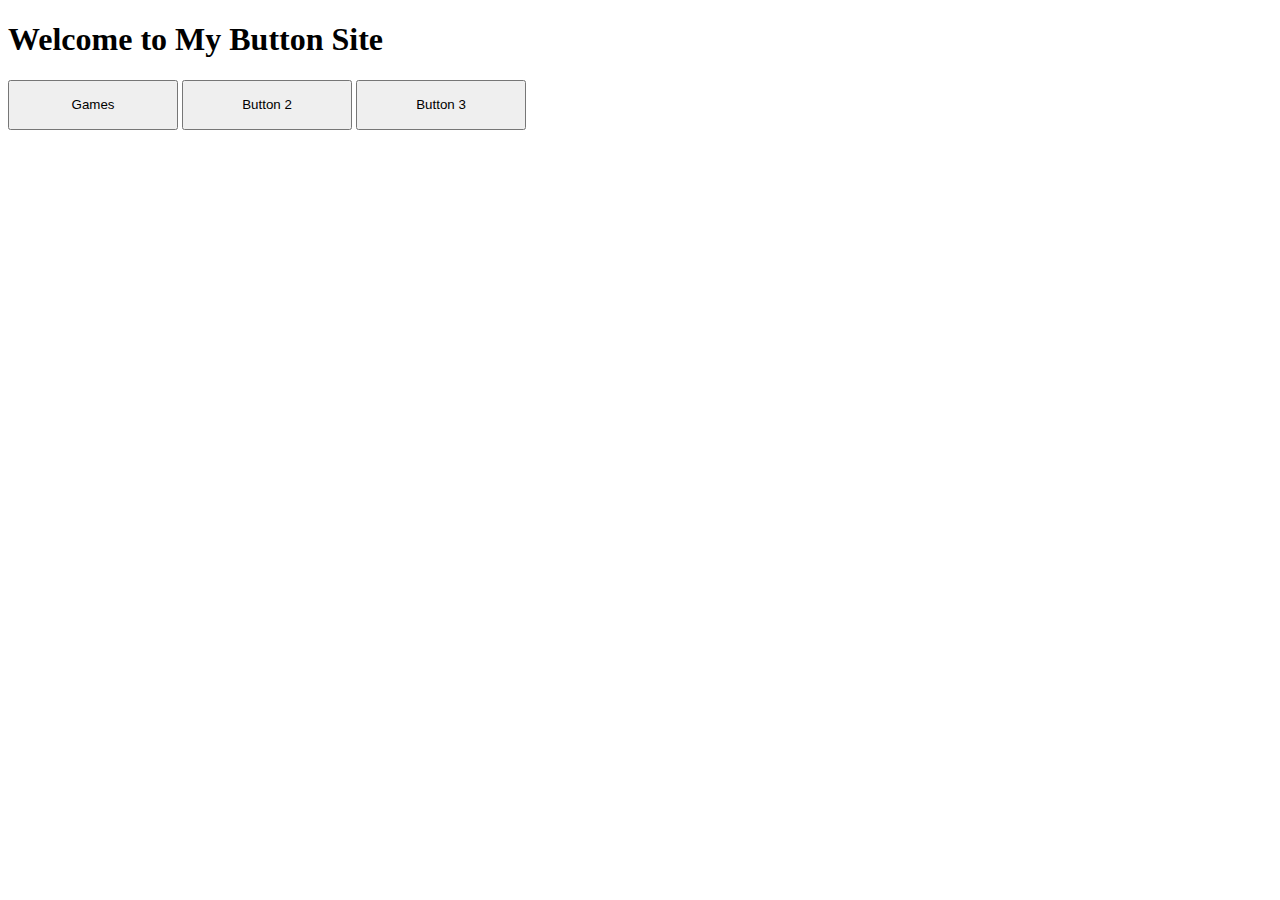
<file: index.html>
<!DOCTYPE html>
<html lang="en">
    <link rel="stylesheet" href="style.css">

<head>
    <meta charset="UTF-8">
    <meta name="viewport" content="width=device-width, initial-scale=1.0">
    <title>Button Site</title>
</head>
<body>
    <h1>Welcome to My Button Site</h1>
    <button id="button1" onclick="window.location.href = 'file1.html';">Games</button>
    <button id="button2" onclick="window.location.href = 'file2.html';">Button 2</button>
    <button id="button3" onclick="window.location.href = 'file3.html';">Button 3</button>
</body>
</html>
</file>
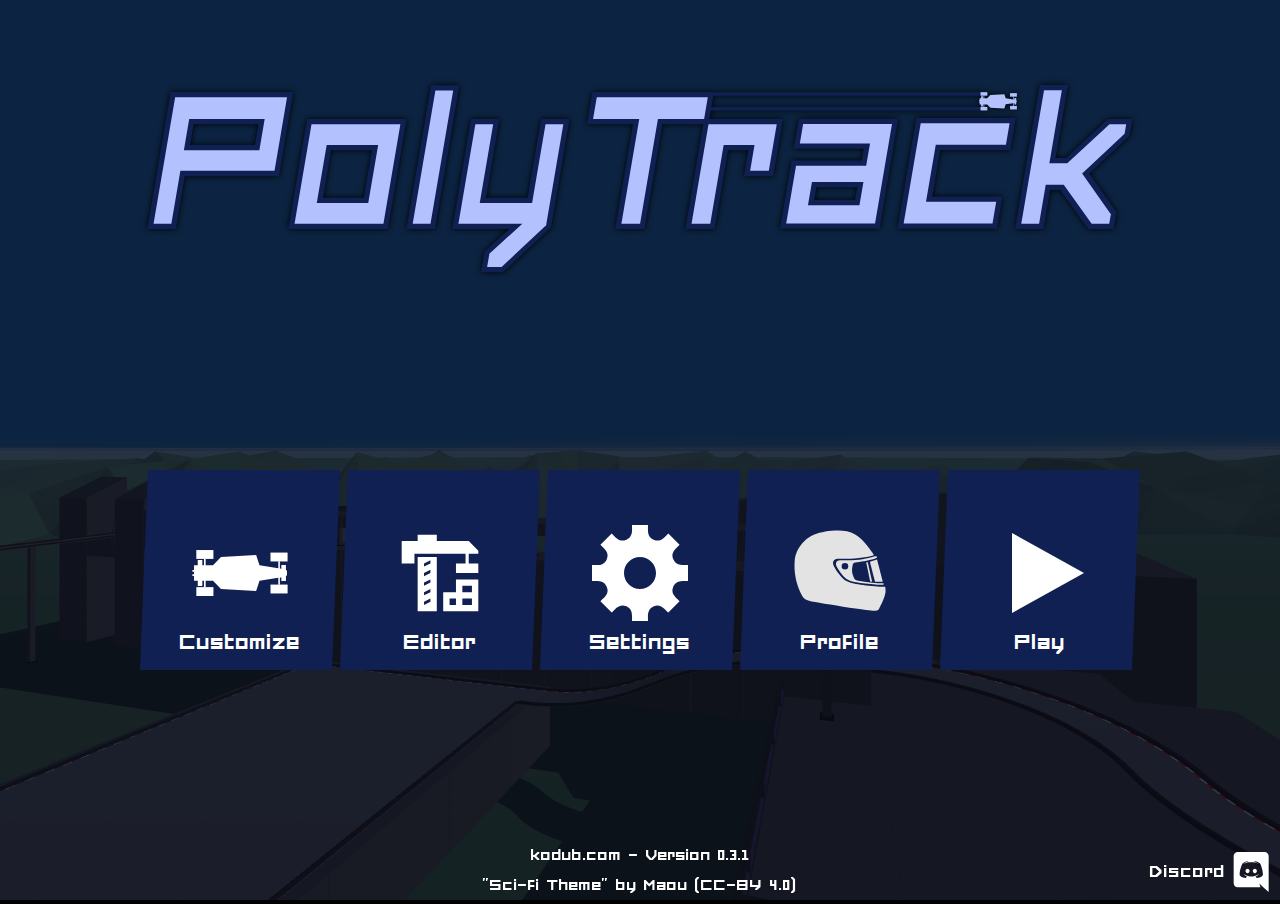
<file: Gaming/polytrack/index.html>
<!DOCTYPE html>

<html>
	<head>
		<link rel="stylesheet" type="text/css" href="css/message_box_ui.css">
		<link rel="stylesheet" type="text/css" href="css/customization.css">
		<link rel="stylesheet" type="text/css" href="css/checkpoint_ui.css">
		<link rel="stylesheet" type="text/css" href="css/debug_ui.css">
		<link rel="stylesheet" type="text/css" href="css/editor.css">
		<link rel="stylesheet" type="text/css" href="css/editor_height_selector.css">
		<link rel="stylesheet" type="text/css" href="css/editor_checkpoint_order.css">
		<link rel="stylesheet" type="text/css" href="css/hint.css">
		<link rel="stylesheet" type="text/css" href="css/leaderboard.css">
		<link rel="stylesheet" type="text/css" href="css/loading_spinner.css">
		<link rel="stylesheet" type="text/css" href="css/loading_ui.css">
		<link rel="stylesheet" type="text/css" href="css/menu.css">
		<link rel="stylesheet" type="text/css" href="css/nickname.css">
		<link rel="stylesheet" type="text/css" href="css/settings_menu.css">
		<link rel="stylesheet" type="text/css" href="css/speedometer.css">
		<link rel="stylesheet" type="text/css" href="css/theme.css">
		<link rel="stylesheet" type="text/css" href="css/time_announcer.css">
		<link rel="stylesheet" type="text/css" href="css/timer.css">
		<link rel="stylesheet" type="text/css" href="css/track_export_ui.css">
		<link rel="stylesheet" type="text/css" href="css/track_info.css">
		<link rel="stylesheet" type="text/css" href="css/track_selection_ui.css">
		<link rel="stylesheet" type="text/css" href="css/transition_system.css">
		<link rel="stylesheet" type="text/css" href="css/verifier.css">
	</head>
	<body>
		<canvas id="screen"></canvas>
		<div id="ui"></div>
		<div id="transition-layer"></div>

		<script src="lib/ammo.js" defer></script>

		<script type="module" src="dist/main.bundle.js" defer></script>
	</body>
</html>
</file>
<file: style.css>
button {
   width: 170px;
   height: 50px;
}
</file>
<file: Gaming/polytrack/css/message_box_ui.css>
.message-box > .background {
	position: absolute;
	left: 0;
	top: 0;
	z-index: 1;
	width: 100%;
	height: 100%;
	background-color: rgba(20, 20, 30, 0.5);
	pointer-events: auto;
}

.message-box > .box {
	position: absolute;
	left: calc(50% - 500px / 2);
	top: 30%;
	z-index: 2;
	margin: 0;
	padding: 16px;
	width: 500px;
	box-sizing: border-box;
	background-color: var(--surface-color);
	text-align: center;
}

.message-box > .box > p {
	margin: 5px 0 20px 0;
	padding: 0;
	min-height: 50px;
	line-height: 0.9;
	font-size: 32px;
	overflow-wrap: break-word;
	white-space: pre-wrap;
	color: var(--text-color);
}

.message-box.message > .box > button:first-of-type {
	display: none;
}

.message-box.confirm > .box > button:first-of-type {
	float: left;
}
.message-box.confirm > .box > button:last-of-type {
	float: right;
}

.message-box > .box > button {
	min-width: 140px;
}
</file>
<file: Gaming/polytrack/css/customization.css>
.customization {
	position: absolute;
	left: 0;
	top: 0;
	margin: 0;
	padding: 0;
	width: 100%;
	height: 100%;
}

.customization > .top {
	display: block;
	margin: 0;
	padding: 0;
	background-color: var(--surface-color);
}
.customization > .top > .button {
	display: inline-block;
	margin: 8px 0;
}
.customization > .top > .button:first-of-type {
	margin-left: 8px;
}

.customization > .colors {
	position: absolute;
	left: 0;
	bottom: 0;
	width: 100%;
	text-align: center;
	white-space: nowrap;
}

.customization > .colors > div {
	display: inline-block;
	margin: 0 10px;
	padding: 0;
	text-align: center;
	background: var(--surface-color);
	pointer-events: auto;
}
.customization > .colors > div > div {
	margin: 0 auto;
}
.customization > .colors > div > h2 {
	margin: 0;
	padding: 2px;
	font-size: 30px;
	font-weight: normal;
	background-color: var(--surface-secondary-color);
	color: var(--text-color);
}

.customization .IroColorPicker {
	margin: 14px !important;
}
.customization .IroColorPicker > .IroBox > .IroBox {
	border-radius: 0 !important;
}
.customization .IroSlider, .customization .IroSliderGradient {
	border-radius: 0 !important;
}
</file>
<file: Gaming/polytrack/css/checkpoint_ui.css>
.checkpoint {
	position: absolute;
	top: 0;
	left: 0;
	margin: 0;
	padding: 8px 8px 0 0;
	line-height: 0;
	font-size: 40px;
	color: var(--text-color);
	text-align: left;
	opacity: 0.9;
	clip-path: polygon(0 0, 100% 0, calc(100% - 8px) 100%, 0 100%);
	background-color: var(--surface-color);
}

.checkpoint > div {
	margin: 0 0 6px 6px;
	padding: 0 16px 0 16px;
	clip-path: polygon(0 0, 100% 0, calc(100% - 6px) 100%, 0 100%);
	background-color: var(--surface-tertiary-color);
}

.checkpoint > div > span > span {
	display: inline-block;
	width: 0.5em;
	text-align: center;
}
</file>
<file: Gaming/polytrack/css/debug_ui.css>
.debug {
	margin: 0.25em;
	padding: 0;
	position: absolute;
	left: 0;
	bottom: 0;
	font-size: 28px;
	text-shadow: 0 0 5px #000;
	color: #fff;
	z-index: 10;
}
</file>
<file: Gaming/polytrack/css/editor.css>
.editor {
	margin: 0;
	padding: 0;
	width: 100%;
	height: 100%;
}

.editor > .top {
	display: block;
	margin: 0;
	padding: 0;
}

.editor > .top > .button-bar {
	margin: 0;
	padding: 0 0 0 8px;
	height: 68px;
	background-color: var(--surface-color);
	white-space: nowrap;
}
.editor > .top > .button-bar > .button {
	margin: 8px 0;
}

.editor > .top > .trackname-input {
	display: inline-block;
	margin: 0;
	padding: 6px 7px;
	clip-path: polygon(0 0, 100% 0, calc(100% - 10px) 100%, 0 100%);
	font-size: 30px;
	color: var(--text-color);
	background: var(--surface-secondary-color);
}
.editor > .top > .trackname-input > input {
	font-weight: normal;
	font-size: 30px;
}

.editor > .side {
	position: absolute;
	top: 68px;
	right: 0;
	margin: 0;
	padding: 0;
	height: calc(100% - 68px);
	background-color: var(--surface-secondary-color);
	overflow-x: hidden;
	overflow-y: scroll;
	pointer-events: auto;
}
.editor > .side > button {
	display: block;
	margin: 8px;
	padding: 10px;
	background-color: var(--button-color);
	border: 2px solid rgb(38, 31, 88);
	cursor: pointer;
}
.editor > .side > button:hover {
	background-color: var(--button-hover-color);
}
.editor > .side > button:active {
	background-color: var(--button-active-color);
}
.editor > .side > button.selected {
	background-color: var(--button-active-color);
	box-shadow: inset 0 0 5px rgb(255, 202, 102);
	border: 2px solid rgb(255, 202, 102);
}
.editor > .side > button > img {
	display: block;
	margin: 0;
	padding: 0;
	width: 128px;
	-webkit-filter: drop-shadow(0 0 2px #000);
	filter: drop-shadow(0 0 2px #000);
	pointer-events: none;
}

.editor > .message-box {
	margin: 10px;
	padding: 0;
	position: absolute;
	font-size: 30px;
	color: #ff9696;
	text-shadow: 0 0 5px #000;
	pointer-events: none;

	left: -10px;
	opacity: 0;
}
.editor > .message-box.green {
	color: #96ff96;
}
.editor > .message-box.show {
	left: 0;
	opacity: 1;
	transition: opacity 0.25s ease-in-out, left 0.25s ease-in-out;
}
.editor > .message-box.hide {
	left: 0;
	opacity: 0;
	transition: opacity 0.25s ease-in-out, left 0.25s ease-in-out;
}
</file>
<file: Gaming/polytrack/css/editor_height_selector.css>
.editor-height-selector {
	position: absolute;
	left: 0;
	bottom: 0;
}

.editor-height-selector > .buttons {
	display: inline-block;
	vertical-align: bottom;
}
.editor-height-selector > .buttons > button {
	display: block;
	margin: 0;
	padding: 0;
	border: none;
	background-color: var(--button-color);
	pointer-events: auto;
	cursor: pointer;
}
.editor-height-selector > .buttons > button:hover {
	background-color: var(--button-hover-color);
}
.editor-height-selector > .buttons > button:active {
	background-color: var(--button-active-color);
}

.editor-height-selector > .buttons > button > img {
	margin: 0;
	padding: 0 6px;
	width: 20px;
	height: 20px;
	vertical-align: bottom;
}

.editor-height-selector > p {
	margin: 0;
	padding: 0 10px;
	display: inline-block;
	vertical-align: bottom;
	line-height: 40px;
	min-width: 140px;
	font-size: 26px;
	text-align: center;
	background-color: var(--surface-transparent-color);
	color: var(--text-color);
}
</file>
<file: Gaming/polytrack/css/editor_checkpoint_order.css>
.editor-checkpoint-order {
	position: absolute;
	right: 176px;
	bottom: 0;
}

.editor-checkpoint-order > .buttons {
	display: inline-block;
	vertical-align: bottom;
}
.editor-checkpoint-order > .buttons > button {
	display: block;
	margin: 0;
	padding: 0;
	border: none;
	background-color: var(--button-color);
	pointer-events: auto;
	cursor: pointer;
}
.editor-checkpoint-order > .buttons > button:hover {
	background-color: var(--button-hover-color);
}
.editor-checkpoint-order > .buttons > button:active {
	background-color: var(--button-active-color);
}

.editor-checkpoint-order > .buttons > button > img {
	margin: 0;
	padding: 0 6px;
	width: 20px;
	height: 20px;
	vertical-align: bottom;
}

.editor-checkpoint-order > p {
	margin: 0;
	padding: 0 10px;
	display: inline-block;
	vertical-align: bottom;
	line-height: 40px;
	min-width: 275px;
	font-size: 26px;
	text-align: center;
	background-color: var(--surface-transparent-color);
	color: var(--text-color);
}
</file>
<file: Gaming/polytrack/css/hint.css>
.hint {
	margin: 10px;
	padding: 0;
	position: absolute;
	left: 0;
	top: 40px;
	width: 100%;
	text-align: center;
	font-size: 40px;
	color: #fff;
	text-shadow: 0 0 5px #000;
	pointer-events: none;

	opacity: 0;
}
.hint.show {
	top: 50px;
	opacity: 1;
	transition: opacity 0.25s ease-in-out, top 0.25s ease-in-out;
}
.hint.hide {
	top: 40px;
	opacity: 0;
	transition: opacity 0.25s ease-in-out, top 0.25s ease-in-out;
}
</file>
<file: Gaming/polytrack/css/leaderboard.css>
.leaderboard {
	margin: 0;
	padding: 0;
	width: 600px;
	height: 100%;
	text-align: left;
	display: flex;
	flex-direction: column;
	background-color: var(--surface-color);
}

.leaderboard > h2 {
	margin: 10px;
	padding: 0;
	font-weight: normal;
	font-size: 38px;
	text-align: center;
	color: var(--text-color);
}

.leaderboard > .container {
	margin: 0;
	padding: 0;
	flex-grow: 1;
	background-color: var(--surface-secondary-color);
	overflow-y: scroll;
	pointer-events: auto;
}

.leaderboard > .container > .loading-spinner {
	margin: 50% auto;
}

.leaderboard > .container > .error-message {
	font-size: 20px;
	text-align: center;
	color: var(--text-color);
}

.leaderboard > .container > button {
	margin: 10px 10px 0 10px;
	padding: 0;
	vertical-align: top;
	width: calc(100% - 2 * 10px);
	height: 100px;
	clip-path: polygon(0 0, 100% 0, calc(100% - 8px) 100%, 0 100%);
	text-align: left;
	white-space: nowrap;
}

.leaderboard > .container > button:last-of-type {
	margin-bottom: 10px;
}

.leaderboard > .container > button:disabled {
	background-color: var(--button-hover-color);
}

.leaderboard > .container > button > img {
	background-color: rgba(0, 0, 0, 0.1);
	width: 100px;
	height: 100px;
}

.leaderboard > .container > button > .left, .leaderboard > .container > button > .right {
	display: inline-block;
	vertical-align: top;
}

.leaderboard > .container > button > div > p {
	margin: 0;
	padding: 12px;
	font-size: 28px;
	color: var(--text-color);
}

.leaderboard > .container > button > div > .name {
	text-overflow: ellipsis;
	overflow: hidden;
	width: 300px;
}

.leaderboard > .container > button > div > .verified-state {
	opacity: 0.8;
	position: absolute;
	right: 6px;
	margin: 6px 0 0 0;
	font-size: 18px;
}
.leaderboard > .container > button > div > .verified-state > img {
	margin: 0 0 0 2px;
	padding: 0;
	height: 12px;
	vertical-align: middle;
}
.leaderboard > .container > button > div > .verified-state.verified {
	color: #5f5;
}
.leaderboard > .container > button > div > .verified-state.invalid {
	color: #f55;
}
.leaderboard > .container > button > div > .verified-state.pending {
	color: #ff5;
}

.leaderboard > .pages {
	margin: 10px 10px 0 10px;
	display: flex;
	flex-direction: row;
}
.leaderboard > .pages > button.page {
	padding: 0;
	width: 0;
	flex-grow: 1;
}
.leaderboard > .pages > button.selected {
	background-color: var(--button-hover-color);
}

.leaderboard > .button-wrapper > .back {
	margin: 10px;
}
</file>
<file: Gaming/polytrack/css/loading_spinner.css>
.loading-spinner {
	width: 40px;
	height: 40px;
	border-radius: 50%;
	border: 5px solid var(--surface-tertiary-color);
	border-left-color: var(--text-color);

	animation: 1s linear infinite forwards loading-spinner-spin;
}

@keyframes loading-spinner-spin {
	from {
		transform: rotate(0);
	}
	to {
		transform: rotate(360deg);
	}
}
</file>
<file: Gaming/polytrack/css/loading_ui.css>
.loading {
	margin: 200px 0 0 0;
	padding: 0;
}

.loading > p {
	margin: 5px;
	padding: 0;
	color: var(--text-color);
	font-size: 32px;
}

.loading > div {
	margin: 0 auto;
	padding: 0;
	width: 600px;
	height: 50px;
	background-color: var(--surface-color);
	clip-path: polygon(9px 0, 100% 0, calc(100% - 9px) 100%, 0 100%);
	overflow: hidden;
}

.loading > div > div {
	margin: 15px 20px;
	padding: 0;
	width: 560px;
	height: 20px;
	clip-path: polygon(3px 0, 100% 0, calc(100% - 3px) 100%, 0 100%);
	background-color: #224;
	box-shadow: inset 0 0 6px #000;
}

.loading > div > div > div {
	margin: 0;
	padding: 0;
	width: 0;
	height: 100%;
	clip-path: polygon(2px 0, 100% 0, calc(100% - 2px) 100%, 0 100%);
	background-color: #fff;
	box-shadow: inset 0 0 6px #000;
}
</file>
<file: Gaming/polytrack/css/menu.css>
.menu {
	position: absolute;
	left: 0;
	top: 0;
	width: 100%;
	height: 100%;
	background-color: rgba(10,10,20,0.8);
	text-align: center;
}

.menu > .logo {
	display: block;
	margin: 80px auto 180px auto;
	padding: 0;
	width: 1000px;
	height: 200px;
	-webkit-filter: drop-shadow(0 0 3px #000);
	filter: drop-shadow(0 0 3px #000);
}

.menu .button-image {
	display: inline-block;
	margin: 10px 0;
	padding: 0;
	width: 200px;
	height: 200px;
	pointer-events: auto;
	cursor: pointer;
}
.menu .button-image > img {
	margin: 40px 40px 0 40px;
	padding: 0;
	width: 96px;
	transition: transform 0.2s ease-in-out;
	pointer-events: none;
}
.menu .button-image:not(:disabled):hover > img {
	transform: translateY(-10px);
}
.menu .button-image > p {
	margin: 0;
	padding: 0;
	color: var(--text-color);
	font-size: 27px;
}

.menu > .bottom-buttons {
	margin: 4px;
	padding: 0;
	position: absolute;
	left: 0;
	bottom: 0;
}

.menu > .bottom-buttons > .small {
	padding: 6px 12px;
	clip-path: polygon(4px 0, 100% 0, calc(100% - 4px) 100%, 0 100%);
	font-size: 22px;
}
.menu > .bottom-buttons > .small > img {
	vertical-align: middle;
}

.menu > .discord-link {
	position: absolute;
	right: 0;
	bottom: 0;
	margin: 0;
	padding: 8px;
	height: 40px;
	font-size: 22px;
	color: #fff;
	text-decoration: none;
	pointer-events: auto;
}
.menu > .discord-link:hover, .menu > .discord-link:focus-visible {
	text-decoration: underline;
	outline: none;
}
.menu > .discord-link > img {
	margin: 0 0 0 6px;
	padding: 0;
	vertical-align: middle;
	height: 100%;
}

.menu > .info {
	position: absolute;
	left: 0;
	bottom: 0;
	width: 100%;
}
.menu > .info > a {
	display: block;
	margin: 0 auto;
	padding: 5px;
	width: fit-content;
	color: var(--text-color);
	text-decoration: none;
	font-size: 20px;
	pointer-events: auto;
}
.menu > .info > a:hover, .menu > .info > a:focus-visible {
	text-decoration: underline;
	outline: none;
}
</file>
<file: Gaming/polytrack/css/nickname.css>
.nickname {
	position: absolute;
	left: calc(50% - 500px / 2);
	top: 40%;
	z-index: 2;
	margin: 0;
	padding: 16px;
	width: 500px;
	box-sizing: border-box;
	background-color: var(--surface-color);
}

.nickname > h1 {
	margin: 0 4px 0 4px;
	padding: 0;
	font-size: 35px;
	font-weight: normal;
	color: var(--text-color);
}

.nickname > input[type=text] {
	display: block;
	margin: 0;
	padding: 0.25em;
	box-sizing: border-box;
	width: 100%;
	font-size: 36px;
	font-weight: normal;
}

.nickname > p {
	margin: 16px 4px 0 4px;
	padding: 0;
	font-size: 20px;
	color: var(--text-color);
}

.nickname > button {
	display: inline-block;
	margin: 16px 0 0 0;
}
.nickname > button:last-of-type {
	float: right;
}

button.nickname-verifier-button {
	position: absolute;
	left: 0;
	bottom: 22px;
	margin: 0 4px;
}

.nickname-user-token {
	position: absolute;
	left: 0;
	bottom: 0;
	margin: 0 4px;
	text-align: left;
	font-size: 18px;
	opacity: 0.5;
	color: var(--text-color);
	pointer-events: all;
	-webkit-user-select: all;
	-moz-user-select: all;
	-ms-user-select: all;
	user-select: all;
}
</file>
<file: Gaming/polytrack/css/settings_menu.css>
.settings-menu {
	position: absolute;
	left: calc(50% - 800px / 2);
	top: 0;
	z-index: 2;
	margin: 0;
	padding: 0;
	width: 800px;
	height: 100%;
	text-align: left;
	display: flex;
	flex-direction: column;
	background-color: var(--surface-color);
}

.settings-menu > h2 {
	margin: 10px;
	padding: 0;
	font-weight: normal;
	font-size: 38px;
	text-align: center;
	color: var(--text-color);
}

.settings-menu > .container {
	margin: 0;
	padding: 0;
	flex-grow: 1;
	background-color: var(--surface-secondary-color);
	overflow-y: scroll;
	pointer-events: auto;
}

.settings-menu > .container > h2 {
	margin: 10px;
	padding: 4px;
	font-weight: normal;
	font-size: 24px;
	color: var(--text-color);
	border-bottom: 2px solid var(--text-color);
}

.settings-menu > .container > .setting {
	margin: 10px;
	display: flex;
}

.settings-menu > .container > .setting > p {
	display: inline-block;
	margin: 10px;
	padding: 0;
	min-width: 0;
	white-space: nowrap;
	overflow: hidden;
	text-overflow: ellipsis;
	flex-grow: 1;
	font-size: 28px;
	text-align: left;
	color: var(--text-color);
}

.settings-menu > .container > .setting > .button-wrapper {
	white-space: nowrap;
}
.settings-menu > .container > .setting.wrappable > .button-wrapper {
	white-space: normal;
}
.settings-menu > .container > .setting.wrappable > .button-wrapper > button {
	margin-bottom: 8px;
	width: calc(100% / 4);
	font-size: 23px;
}

.settings-menu > .container > .setting > .button-wrapper > button {
	height: 48px;
	white-space: nowrap;
}
.settings-menu > .container > .setting > .button-wrapper > button.selected {
	background-color: var(--button-hover-color);
}
.settings-menu > .container > .setting > .button-wrapper > button.key-binding {
	width: 210px;
	font-size: 22px;
	overflow: hidden;
	text-overflow: ellipsis;
	vertical-align: top;
}

.settings-menu > .container > .setting > input[type="range"] {
	margin: 0 20px;
	padding: 0;
	width: 390px;
	-webkit-appearance: none;
	appearance: none;
	background: transparent;
	cursor: pointer;
	accent-color: var(--text-color);
}
.settings-menu > .container > .setting > input[type="range"]::-webkit-slider-runnable-track {
	background-color: var(--surface-tertiary-color);
	height: 10px;
}
.settings-menu > .container > .setting > input[type="range"]::-moz-range-track {
	background-color: var(--surface-tertiary-color);
	height: 10px;
}
.settings-menu > .container > .setting > input[type="range"]::-webkit-slider-thumb {
	-webkit-appearance: none;
	appearance: none;
	border-radius: 0;
	background: var(--text-color);
	width: 32px;
	height: 32px;
	margin: -13px 0 0 0;
	border: 4px solid var(--button-color);
	outline: 2px solid var(--text-color);
}
.settings-menu > .container > .setting > input[type="range"]::-webkit-slider-thumb:hover {
	border: 4px solid var(--button-hover-color);
}
.settings-menu > .container > .setting > input[type="range"]::-webkit-slider-thumb:active {
	border: 4px solid var(--button-active-color);
}
.settings-menu > .container > .setting > input[type="range"]::-moz-range-thumb {
	-webkit-appearance: none;
	appearance: none;
	border-radius: 0;
	background: var(--text-color);
	width: 24px;
	height: 24px;
	border: 4px solid var(--button-color);
	outline: 2px solid var(--text-color);
}
.settings-menu > .container > .setting > input[type="range"]::-moz-range-thumb:hover {
	border: 4px solid var(--button-hover-color);
}
.settings-menu > .container > .setting > input[type="range"]::-moz-range-thumb:active {
	border: 4px solid var(--button-active-color);
}

.settings-menu > .button-wrapper > .button {
	margin: 10px 0;
}

.settings-menu > .button-wrapper > .button:first-of-type {
	margin-left: 10px;
}

.settings-menu > .button-wrapper > .button:last-of-type {
	margin-right: 10px;
}

.settings-menu > .button-wrapper > .button > img {
	margin-top: -3px;
}

.settings-menu > .button-wrapper > .apply {
	float: right;
}
</file>
<file: Gaming/polytrack/css/speedometer.css>
.speedometer {
	position: absolute;
	bottom: 0;
	right: 0;
	margin: 0;
	padding: 8px 5px 0 0;
	min-width: 140px;
	line-height: 0;
	font-size: 40px;
	color: var(--text-color);
	text-align: right;
	opacity: 0.9;
	clip-path: polygon(8px 0, 100% 0, 100% 100%, 0 100%);
	background-color: var(--surface-color);
}

.speedometer > div {
	margin: 0 0 6px 8px;
	padding: 0 0 0 16px;
	clip-path: polygon(6px 0, 100% 0, 100% 100%, 0 100%);
	background-color: var(--surface-tertiary-color);
}

.speedometer > div > span:last-of-type {
	opacity: 0.5;
	margin: 0 0.3em 0 0.25em;
	padding: 0;
	font-size: 0.5em;
}
.speedometer > div > span > span {
	display: inline-block;
	width: 0.5em;
	text-align: center;
}
</file>
<file: Gaming/polytrack/css/theme.css>
:root {
	--text-color: #fff;
	--text-disabled-color: #5d6a7c;
	--surface-color: #28346a;
	--surface-secondary-color: #212b58;
	--surface-tertiary-color: #192042;
	--surface-transparent-color: rgba(40, 52, 106, 0.5);
	--button-color: #112052;
	--button-hover-color: #334b77;
	--button-active-color: #151f41;
	--button-disabled-color: #313d53;
}

@font-face {
	font-family: ForcedSquare;
	src:
		url("../forced_square.woff2") format("woff2"),
		url("../forced_square.woff") format("woff"),
		url("../forced_square.ttf") format("truetype");
}

html, body {
	margin: 0;
	padding: 0;
	width: 100%;
	height: 100%;
	overflow: hidden;

	background: #000;
}

* {
	font-family: ForcedSquare, Arial, sans-serif;
	line-height: 1;
}

#screen {
	margin: 0;
	padding: 0;
	width: 100%;
	height: 100%;
}

#ui {
	position: absolute;
	left: 0;
	top: 0;
	width: 100%;
	height: 100%;
	transform-origin: 0 0;
	pointer-events: none;
	-webkit-user-select: none;
	-moz-user-select: none;
	-ms-user-select: none;
	user-select: none;
}

::-webkit-scrollbar {
	width: 8px;
	background-color: #223;
}
::-webkit-scrollbar-thumb {
	border-radius: 4px;
	background-color: #7272c2;
}

::selection {
	background-color:  #5936d6;
	color:  #fff;
}

body {
	scrollbar-color: #7272c2 #223;
}

.hide-cursor {
	cursor: none;
}

.hidden {
	display: none;
}

input[type="text"] {
	margin: 0;
	padding: 4px 8px;
	clip-path: polygon(0 0, 100% 0, calc(100% - 8px) 100%, 0 100%);
	font-size: 24px;
	font-weight: bold;
	color: var(--text-color);
	background-color: var(--surface-tertiary-color);
	border: none;
	pointer-events:auto;
}
input[type="text"]:focus-visible {
	outline: none;
}

.button {
	position: relative;
	margin: 0;
	padding: 8px 18px;
	background-color: var(--button-color);
	border: none;
	clip-path: polygon(8px 0, 100% 0, calc(100% - 8px) 100%, 0 100%);
	color: var(--text-color);
	font-size: 32px;

	pointer-events: auto;
	-webkit-user-select: none;
	-moz-user-select: none;
	-ms-user-select: none;
	user-select: none;
	cursor: pointer;
}
.button::after {
	content: "";
	position: absolute;
	left: 0;
	bottom: 0;
	z-index: -1;
	width: 0;
	height: 100%;
	background-color: var(--button-hover-color);
	border-bottom: 2px solid var(--text-color);
	transition: width 0.1s ease-in-out;
}
.button:hover::after {
	width: 100%;
}
.button:active::after {
	background-color: var(--button-active-color);
}
.button:focus-visible {
	background-color: var(--button-hover-color);
	text-decoration: underline;
	outline: none;
}
.button > img.button-icon {
	margin: -6px -4px 0 -4px;
	padding: 0;
	height: 32px;
	vertical-align: middle;
	pointer-events: none;
}
.button:disabled {
	background-color: var(--button-disabled-color);
	color: var(--text-disabled-color);
	cursor: default;
}
.button:disabled:after {
	content: none;
}
</file>
<file: Gaming/polytrack/css/time_announcer.css>
.time-announcer {
	position: absolute;
	left: 0;
	top: 35%;
	width: 100%;
	overflow: hidden;
}

.time-announcer > .record {
	margin: 0;
	padding: 0;
	font-size: 48px;
	text-shadow: 0 0 5px #000;
	color: #5f5;
	text-align: center;
	opacity: 0;
	animation: 0.3s ease-out 0.8s 1 normal forwards running time-announcer-record-animation;
}

.time-announcer > .current {
	margin: 0;
	padding: 0;
	width: 0;
	background-color: var(--surface-color);
	font-size: 48px;
	color: var(--text-color);
	text-align: center;
	animation: 0.3s ease-out 0s 1 normal forwards running time-announcer-animation;
}
.time-announcer > .difference > p {
	margin: 0 0 0 auto;
	padding: 0;
	width: 0;
	background-color: var(--surface-secondary-color);
	color: #5f5;
	font-size: 30px;
	text-align: center;
	animation: 0.3s ease-out 0.3s 1 normal forwards running time-announcer-animation;
}
.time-announcer > .difference.red > p {
	color: #f55;
}
.time-announcer > .difference > p.title {
	margin-top: 30px;
	background-color: transparent;
	text-shadow: 0 0 3px #000;
}

@keyframes time-announcer-record-animation {
	from {
		opacity: 0;
		transform: translateY(10px);
	}

	to {
		opacity: 1;
	}
}

@keyframes time-announcer-animation {
	from {
		width: 0;
		opacity: 0;
	}

	to {
		width: 100%;
		opacity: 1;
	}
}
</file>
<file: Gaming/polytrack/css/timer.css>
.timer {
	position: absolute;
	bottom: 0;
	left: 0;
	width: 100%;
	text-align: center;
	opacity: 0.9;
}

.timer > div {
	margin: 0;
	padding: 0;
	display: inline-block;
	width: 240px;
	vertical-align: bottom;
}
.timer > div > h2 {
	margin: 0 auto;
	padding: 0;
	width: 220px;
	overflow: hidden;
	text-overflow: ellipsis;
	color: var(--text-color);
	font-size: 26px;
	font-weight: normal;
	text-shadow: 1px 1px 1px var(--surface-color), -1px 1px 1px var(--surface-color), -1px -1px 1px var(--surface-color), 1px -1px 1px var(--surface-color);
}

.timer > div > div {
	margin: 0;
	padding: 0;
	background-color: var(--surface-color);
}
.timer > .left > div {
	padding: 8px 4px 8px 8px;
	clip-path: polygon(8px 0, 100% 0, 100% 100%, 0 100%);
}
.timer > .center > div {
	position: relative;
	z-index: 1;
	margin: 0 -12px;
	padding: 8px 10px;
	clip-path: polygon(8px 0, calc(100% - 8px) 0, 100% 100%, 0 100%);
}
.timer > .right > div {
	padding: 8px 8px 8px 4px;
	clip-path: polygon(0 0, calc(100% - 8px) 0, 100% 100%, 0 100%);
}

.timer > div > div > p {
	margin: 0;
	padding: 0;
	background-color: var(--surface-tertiary-color);
	color: var(--text-color);
	font-size: 34px;
}
.timer > .left > div > p {
	clip-path: polygon(6px 0, 100% 0, 100% 100%, 0 100%);
}
.timer > .center > div > p {
	font-size: 46px;
	clip-path: polygon(6px 0, calc(100% - 6px) 0, 100% 100%, 0 100%);
}
.timer > .right > div > p {
	clip-path: polygon(0 0, calc(100% - 6px) 0, 100% 100%, 0 100%);
}

.timer > div > div > p.green {
	color: #5f5;
}
.timer > div > div > p.red {
	color:#f55;
}

.timer > div > div > p > span {
	display: inline-block;
	width: 0.5em;
	text-align: center;
}
.timer > div > div > p > span.sign {
	margin-left: -4px;
	width: 0.7em;
}
</file>
<file: Gaming/polytrack/css/track_export_ui.css>
.track-export > .background {
	position: absolute;
	left: 0;
	top: 0;
	z-index: 1;
	width: 100%;
	height: 100%;
	background-color: rgba(20, 20, 30, 0.5);
	pointer-events: auto;
}

.track-export > .box {
	position: absolute;
	left: calc(50% - 80% / 2);
	top: 20px;
	z-index: 2;
	margin: 0;
	padding: 10px;
	box-sizing: border-box;
	width: 80%;
	height: calc(100% - 20px * 2);
	background-color: var(--surface-color);
}
.track-export.menu-track-export > .box {
	top: 300px;
	height: calc(100% - 300px - 20px);
}

.track-export > .box > .bar {
	text-align: left;
	pointer-events: auto;
}
.track-export > .box > .bar > .button.right {
	float: right;
}

.track-export > .box > textarea {
	margin: 10px 0 0 0;
	padding: 10px;
	box-sizing: border-box;
	min-width: 100%;
	max-width: 100%;
	min-height: calc(100% - 52px - 10px);
	max-height: calc(100% - 52px - 10px);
	pointer-events: auto;
	background-color: var(--surface-tertiary-color);
	border: none;
	resize: none;
	color: var(--text-color);
	word-break: break-all;
	font-size: 20px;
}
.track-export > .box > textarea:focus-visible {
	outline: none;
}
</file>
<file: Gaming/polytrack/css/track_info.css>
.track-info {
	position: absolute;
	left: calc(50% - 1050px / 2);
	top: 0;
	z-index: 2;
	display: flex;
	margin: 0;
	padding: 0;
	width: 1000px;
	height: 100%;
}

.track-info > .side-panel {
	position: relative;
	display: inline-block;
	margin-left: 50px;
	width: 400px;
	
	background-color: var(--surface-color);
}

.track-info > .side-panel > h2 {
	margin: 10px 10px 0 10px;
	padding: 0;
	white-space: nowrap;
	overflow: hidden;
	text-overflow: ellipsis;
	font-weight: normal;
	font-size: 38px;
	text-align: center;
	color: var(--text-color);
}


.track-info > .side-panel > .thumbnail {
	margin: 10px 0 0 0;
	padding: 40px;
	background-color: var(--surface-secondary-color);
}

.track-info > .side-panel > .thumbnail > canvas {
	margin: 0;
	padding: 0;
	width: 300px;
	height: 300px;
	object-fit: contain;
	-webkit-filter: drop-shadow(0 0 3px #000);
	filter: drop-shadow(0 0 3px #000);
	image-rendering: pixelated;
}

.track-info > .side-panel > p {
	margin: 16px 0;
	padding: 0;
	font-size: 32px;
	color: var(--text-color);
}

.track-info > .side-panel > .button.play {
	position: absolute;
	bottom: 10px;
	left: 0;
	margin: 10px 10px 0 10px;
	padding: 0 0 0 30px;
	box-sizing: border-box;
	width: calc(100% - 2 * 10px);
	height: 100px;
	clip-path: polygon(0 0, 100% 0, calc(100% - 8px) 100%, 0 100%);
	text-align: center;
	font-size: 50px;
}

.track-info > .side-panel > .button.play > img {
	margin: 0 0 0 10px;
	padding: 0;
	vertical-align: middle;
	width: 48px;
	transition: transform 0.2s ease-in-out;
	pointer-events: none;
}

.track-info > .side-panel > .button.play:hover > img {
	transform: translateX(10px);
}

.track-info > .side-panel > .back {
	margin: 10px;
}

.track-info > .side-panel > .leaderboard-button {
	margin: 10px;
	float: right;
}
</file>
<file: Gaming/polytrack/css/track_selection_ui.css>
.track-selection {
	position: absolute;
	bottom: 0;
	width: 100%;
	height: calc(100% - 320px);
	text-align: center;
}
.track-selection.editor-track-selection {
	height: 100%;
}

.track-selection > .bar {
	margin: 0;
	padding: 0;
	width: 100%;
	background-color: var(--surface-color);
	text-align: left;

	pointer-events:auto;
}
.track-selection > .bar > .button {
	margin: 8px 12px;
}
.track-selection > .bar > .button.right {
	float: right;
}

.track-selection .tracks-container {
	margin: 0;
	padding: 20px 0;
	box-sizing: border-box;
	width: 100%;
	height: calc(100% - 64px);
	overflow-y: auto;
	pointer-events: auto;
}
.track-selection.editor-track-selection .tracks-container {
	background-color: rgba(20, 20, 45, 0.8);
}

.track-selection h2 {
	margin: 0.5em 0.75em;
	padding: 0;
	color: var(--text-color);
	font-size: 50px;
	font-weight: normal;
	border-bottom: 2px solid var(--text-color);
}

.track-selection .tracks-container .track {
	position: relative;
	display: inline-block;
}

.track-selection .tracks-container .track button {
	margin: 10px;
	padding: 0;
	color: var(--text-color);
	font-size: 32px;
}
.track-selection .tracks-container .track button:focus-visible {
	text-decoration: none;
}

.track-selection .track-title {
	margin: 0;
	padding: 4px;
	font-size: 25px;
	background-color: var(--surface-secondary-color);
}
.track-selection .tracks-container .track button:focus-visible .track-title {
	text-decoration: underline;
}
.track-selection .track-title > p {
	margin: 0;
	padding: 0 22px;
	width: 208px;
	box-sizing: border-box;
	white-space: nowrap;
	overflow: hidden;
	text-overflow: ellipsis;
}

.track-selection .track canvas {
	margin: 0;
	padding: 20px 40px;
	width: 128px;
	height: 128px;
	object-fit: contain;
	-webkit-filter: drop-shadow(0 0 3px #000);
	filter: drop-shadow(0 0 3px #000);
	image-rendering: pixelated;
}

.track-selection .record {
	margin: 0;
	padding: 4px;
	font-size: 24px;
	background-color: var(--surface-secondary-color);
	color: var(--text-color);
}

.track-selection .delete-button {
	position: absolute;
	top: 7px;
	right: 6px;
	margin: 0;
	padding: 0;
	line-height: 0;
	border-radius: 2px;
	border: none;
	background-color: var(--button-color);

	pointer-events: auto;
	cursor: pointer;
}
.track-selection .delete-button:hover {
	background-color: var(--button-hover-color);
}
.track-selection .delete-button:active {
	background-color: var(--button-active-color);
}
.track-selection .delete-button > img {
	margin: 0;
	padding: 0;
	height: 20px;
	vertical-align: top;
	pointer-events: none;
}
</file>
<file: Gaming/polytrack/css/transition_system.css>
#transition-layer {
	position: absolute;
	left: 0;
	top: 0;
	width: 100%;
	height: 100%;
	background-color: #000;
	pointer-events: none;

	opacity: 0;
	transition: 0.25s ease-in-out opacity;
}
</file>
<file: Gaming/polytrack/css/verifier.css>
.verifier-ui {
	position: absolute;
	left: calc(50% - 500px / 2);
	top: 0;
	z-index: 2;
	margin: 0;
	padding: 16px;
	width: 500px;
	height: 100%;
	overflow-y: scroll;
	box-sizing: border-box;
	background-color: var(--surface-color);
	pointer-events: auto;
}

.verifier-ui > p {
	margin: 16px 4px 0 4px;
	padding: 0;
	font-size: 20px;
	color: var(--text-color);
	white-space: pre-wrap;
}

.verifier-ui > button {
	display: inline-block;
	margin: 16px 0 0 0;
}
</file>
